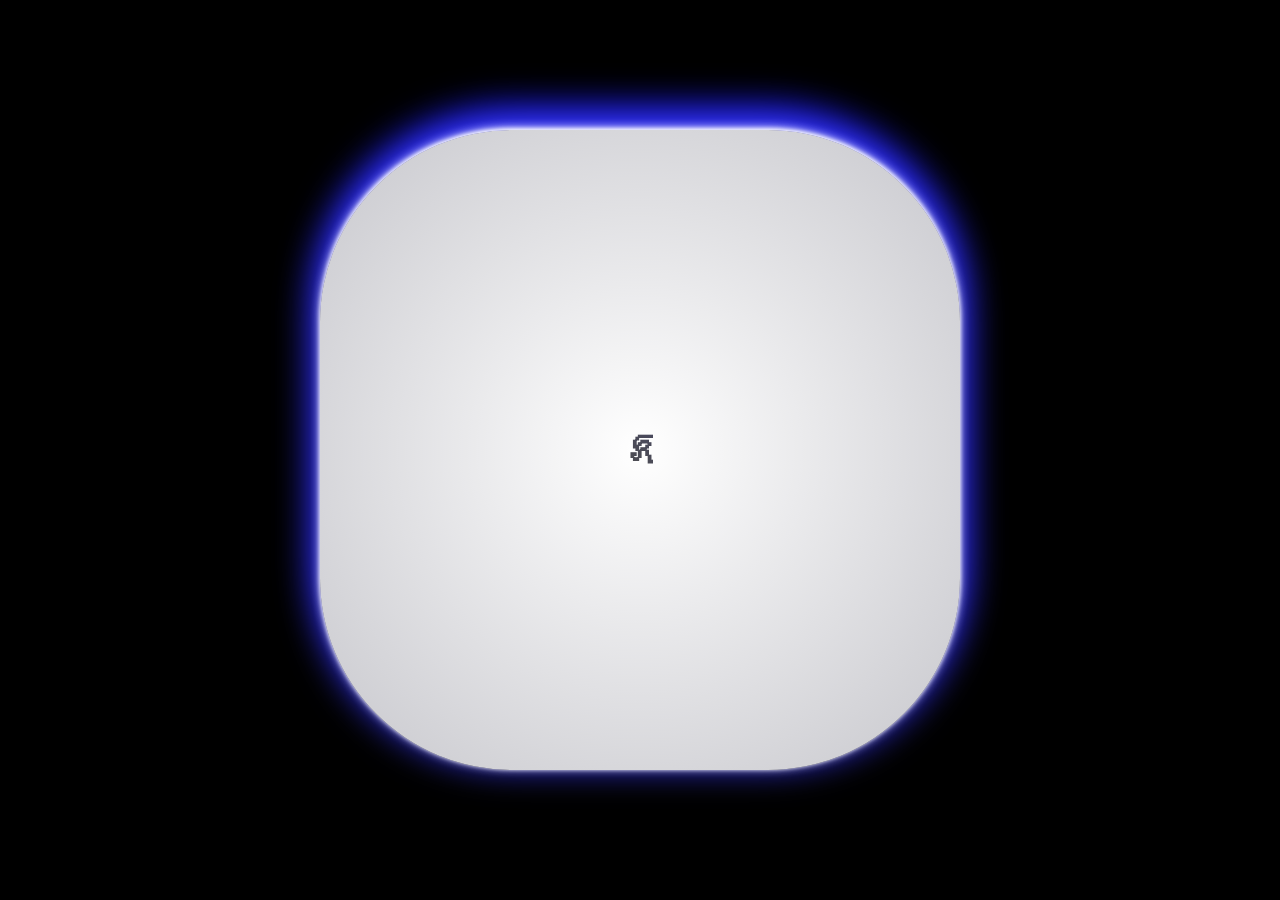
<file: index.html>
<!DOCTYPE html>
<html lang="en-US">
    <head>
        <meta charset="utf-8"/>
        <meta name="viewport" content="width=device-width"/>
        <title>knitpick</title>
        <script src="js/index.js" defer></script>
        <link rel="stylesheet" href="css/global-styles.css">
        <link rel="stylesheet" href="css/index-styles.css"> 
        <link rel="preconnect" href="https://fonts.googleapis.com">
        <link rel="preconnect" href="https://fonts.gstatic.com" crossorigin>
        <link href="https://fonts.googleapis.com/css2?family=Jacquarda+Bastarda+9&display=swap" rel="stylesheet">
    </head>

    <body>
        <main id="main">
            <div class="screen-contents screen-animations selectable" id="screen" click="">
                <header class="landing-header" id="header">
                    <span class="letter-gradient">K</span> 
                </header> 
            </div>
        </main>
    </body>

</html>
</file>
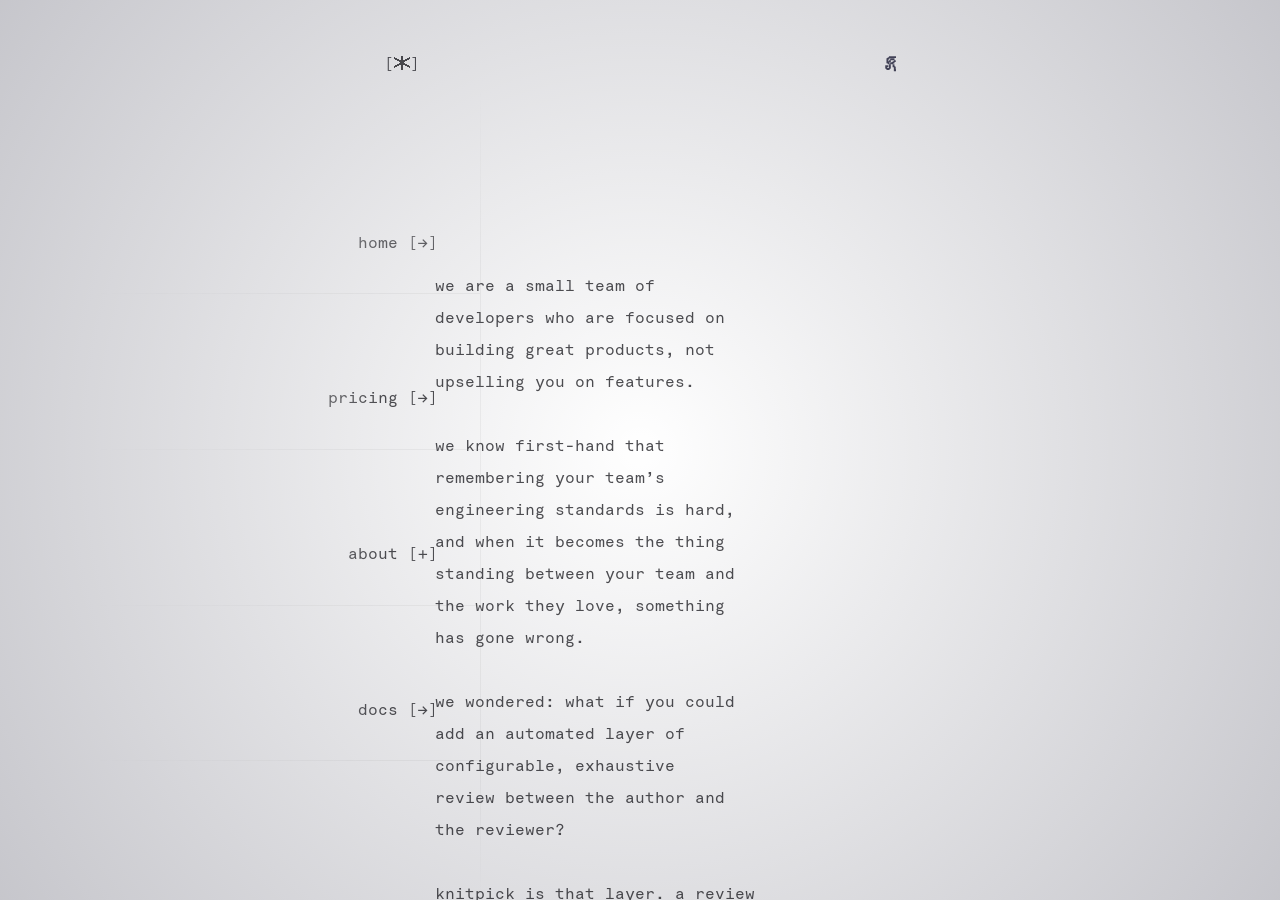
<file: pages/about.html>
<!DOCTYPE html>
<html lang="en-US">
    <head>
        <meta charset="utf-8"/>
        <meta name="viewport" content="width=device-width"/>
        <title>knitpick - about</title>
        <script src="../js/about.js" defer></script>
        <link rel="stylesheet" href="../css/global-styles.css">
        <link rel="stylesheet" href="../css/about-styles.css"> 
        <link rel="preconnect" href="https://fonts.googleapis.com">
        <link rel="preconnect" href="https://fonts.gstatic.com" crossorigin>
        <link href="https://fonts.googleapis.com/css2?family=Jacquarda+Bastarda+9&display=swap" rel="stylesheet">
    </head>

    <body>
        <main id="main">
            <div class="screen-contents" id="screen">
                <header class="landing-header" id="header">
                    <div class="header-container">
                        <span class="letter-gradient align-start">
                            <a href="home.html" class="header-link">[🞶]</a>
                        </span>
                        <span class="letter-gradient header-text-styling align-end">
                            K
                        </span>
                    </div>
                </header>
                <div class="sidebar">
                    <div class="sidebar-top fade-top">
                        <div class="sidebar-content">
                            <span class="sidebar-line fade-start">
                                <a class="sidebar-item" href="./home.html">
                                    <span class="sidebar-item-contents">
                                        home [→]
                                    </span>
                                </a>
                            </span> 
                            <span class="sidebar-line fade-start">
                                <a class="sidebar-item" href="./pricing.html">
                                    <span class="sidebar-item-contents">
                                        pricing [→]
                                    </span>
                                </a>
                            </span>  
                        </div>
                    </div>
                    <div class="sidebar-bottom fade-bottom">
                        <div class="sidebar-content">
                            <span class="sidebar-line fade-start">
                                <a class="sidebar-item" href="./about.html">
                                    <span class="sidebar-item-contents">
                                        about [+]
                                    </span>
                                </a> 
                            </span> 
                        </div>
                        <div class="sidebar-content">
                            <span class="sidebar-line fade-start">
                                <a class="sidebar-item" href="./docs.html">
                                    <span class="sidebar-item-contents">
                                        docs [→]
                                    </span>
                                </a> 
                            </span> 
                        </div>
                    </div>
                </div>
                <div class="main-contents hidden" id="main-content">
                    <div class="main-contents-section">
                        <div class="main-contents-section">
                            we are a small team of developers who are focused on building great products, not upselling you on features.
                            <br>
                            <br> 
                            we know first-hand that remembering your team’s engineering standards is hard, and when it becomes the thing standing between your team and the work they love, something has gone wrong.
                            <br>
                            <br>
                            we wondered: what if you could add an automated layer of configurable, exhaustive review between the author and the reviewer?
                            <br>
                            <br>
                            knitpick is that layer. a review system that learns about your developers’ patterns, understands your company’s rules, and can help you achieve a more focused product.
                            <br>
                            our multi-layered AI pipeline filters out the noise so that every comment provided to your developers is worth reading (and so that we can offer you the best prices on the market).
                            <br>
                            <br>
                            we love developers, and we want to produce great products that make their lives easier.
                            <br>
                            <br>
                            if you'd like to learn more about the product and it's technical implementation, check out <a href="./docs.html">[docs]</a> for more information.
                       </div>
                    </div> 
                </div>
                <div class="landing-footer hidden" id="skip-animation">
                </div>
            </div>
        </main>
    </body>
</html>
</file>
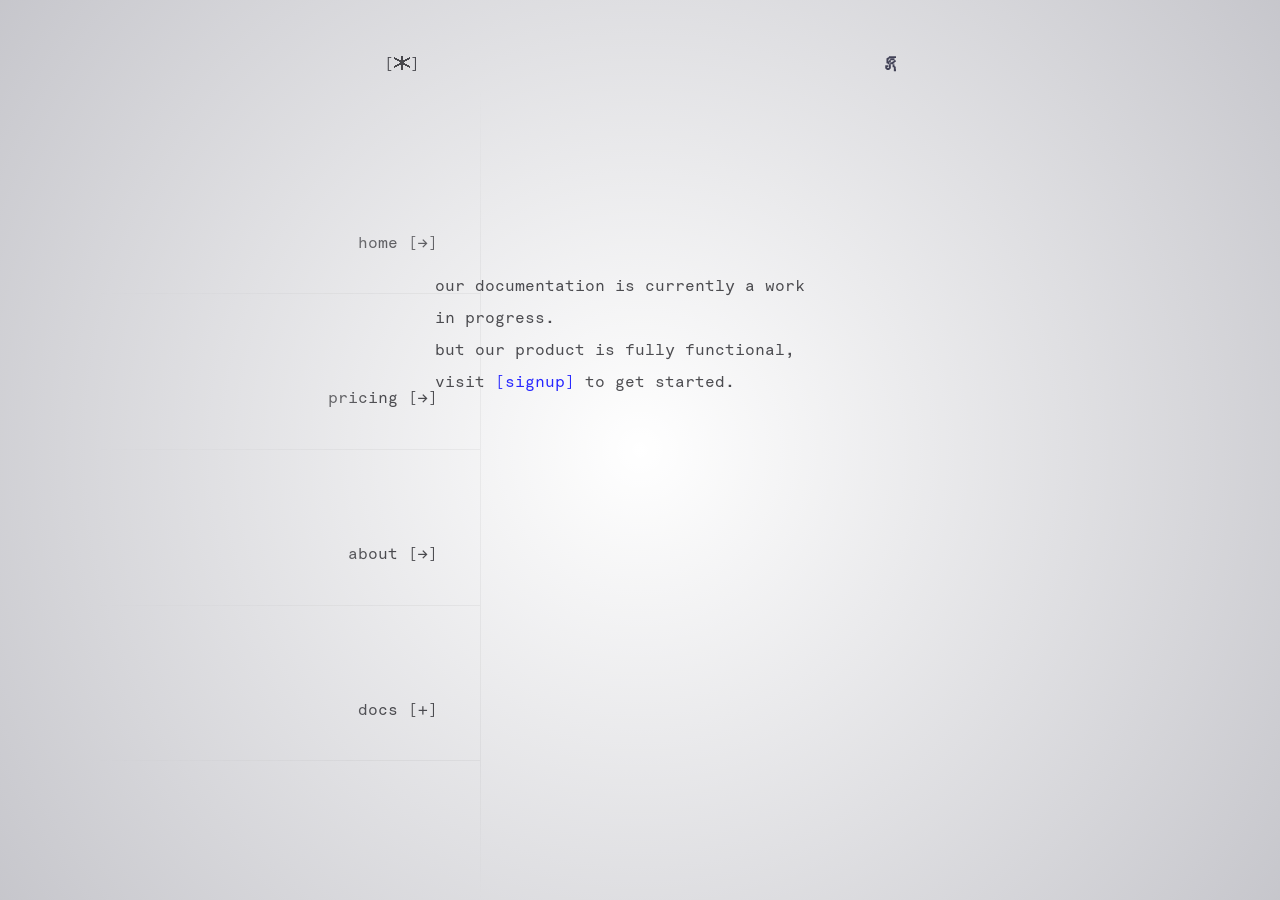
<file: pages/docs.html>
<!DOCTYPE html>
<html lang="en-US">
    <head>
        <meta charset="utf-8"/>
        <meta name="viewport" content="width=device-width"/>
        <title>knitpick - docs</title>
        <script src="../js/docs.js" defer></script>
        <link rel="stylesheet" href="../css/global-styles.css">
        <link rel="stylesheet" href="../css/docs-styles.css"> 
        <link rel="preconnect" href="https://fonts.googleapis.com">
        <link rel="preconnect" href="https://fonts.gstatic.com" crossorigin>
        <link href="https://fonts.googleapis.com/css2?family=Jacquarda+Bastarda+9&display=swap" rel="stylesheet">
    </head>

    <body>
        <main id="main">
            <div class="screen-contents" id="screen">
                <header class="landing-header" id="header">
                    <div class="header-container">
                        <span class="letter-gradient align-start">
                            <a href="home.html" class="header-link">[🞶]</a>
                        </span>
                        <span class="letter-gradient header-text-styling align-end">
                            K
                        </span>
                    </div>
                </header>
                <div class="sidebar">
                    <div class="sidebar-top fade-top">
                        <div class="sidebar-content">
                            <span class="sidebar-line fade-start">
                                <a class="sidebar-item" href="./home.html">
                                    <span class="sidebar-item-contents">
                                        home [→]
                                    </span>
                                </a>
                            </span> 
                            <span class="sidebar-line fade-start">
                                <a class="sidebar-item" href="./pricing.html">
                                    <span class="sidebar-item-contents">
                                        pricing [→]
                                    </span>
                                </a>
                            </span>  
                        </div>
                    </div>
                    <div class="sidebar-bottom fade-bottom">
                        <div class="sidebar-content">
                            <span class="sidebar-line fade-start">
                                <a class="sidebar-item" href="./about.html">
                                    <span class="sidebar-item-contents">
                                        about [→]
                                    </span>
                                </a> 
                            </span> 
                        </div>
                        <div class="sidebar-content">
                            <span class="sidebar-line fade-start">
                                <a class="sidebar-item" href="./docs.html">
                                    <span class="sidebar-item-contents">
                                        docs [+]
                                    </span>
                                </a> 
                            </span> 
                        </div>
                    </div>
                </div>
                <div class="main-contents hidden" id="main-content">
                    <div class="main-contents-section">
                        our documentation is currently a work in progress.
                        <br>
                        but our product is fully functional, visit <a href="./signup.html">[signup]</a> to get started. 
                    </div> 
                </div>
                <div class="landing-footer hidden" id="skip-animation">
                </div>
            </div>
        </main>
    </body>
</html>
</file>
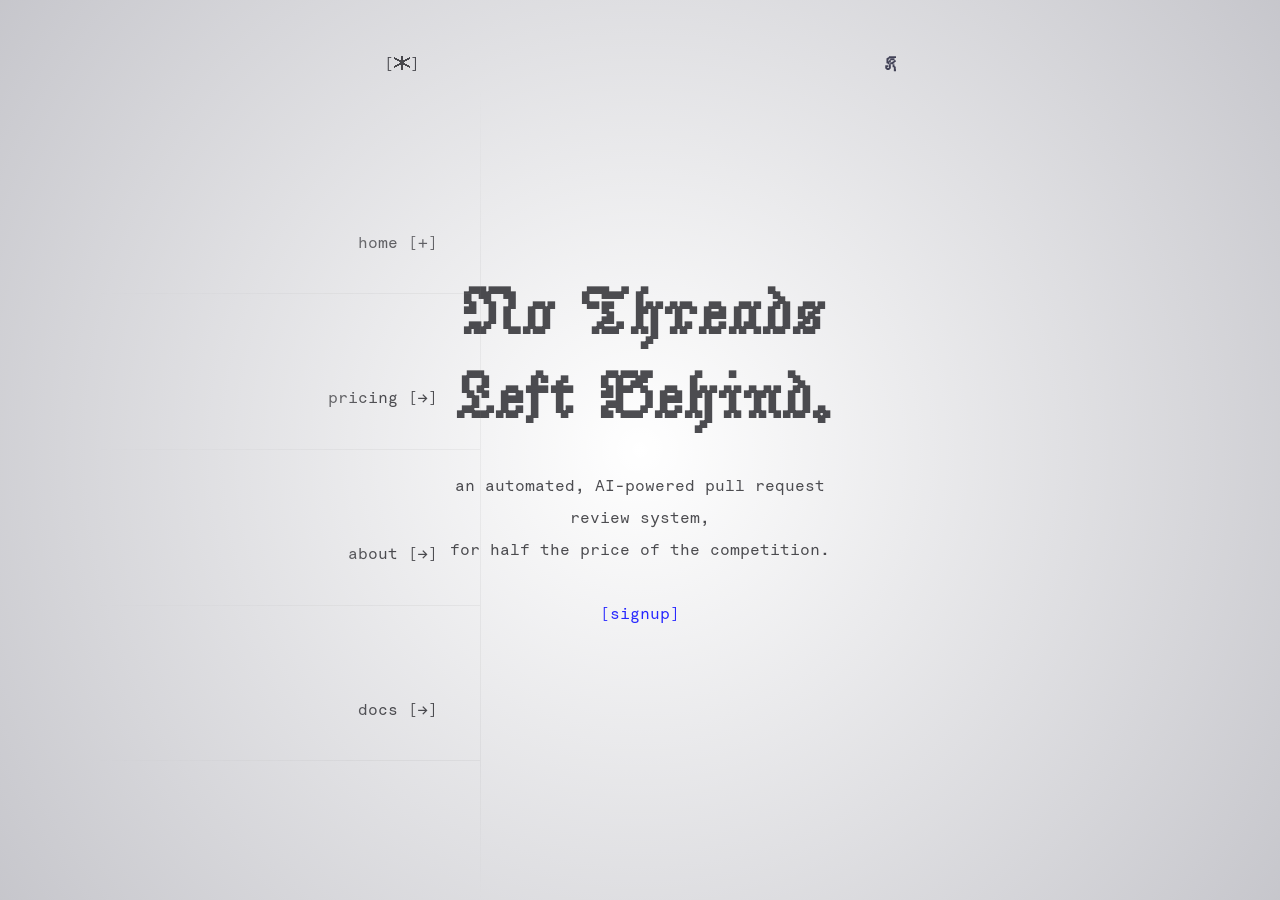
<file: pages/home.html>
<!DOCTYPE html>
<html lang="en-US">
    <head>
        <meta charset="utf-8"/>
        <meta name="viewport" content="width=device-width"/>
        <title>knitpick - home</title>
        <script src="../js/home.js" defer></script>
        <link rel="stylesheet" href="../css/global-styles.css">
        <link rel="stylesheet" href="../css/home-styles.css"> 
        <link rel="preconnect" href="https://fonts.googleapis.com">
        <link rel="preconnect" href="https://fonts.gstatic.com" crossorigin>
        <link href="https://fonts.googleapis.com/css2?family=Jacquarda+Bastarda+9&display=swap" rel="stylesheet">
    </head>

    <body>
        <main id="main" class="hidden">
            <div class="screen-contents" id="screen">
                <header class="landing-header" id="header">
                    <div class="header-container">
                        <span class="letter-gradient align-start">
                            <a href="home.html" class="header-link">[🞶]</a>
                        </span>
                        <span class="letter-gradient header-text-styling align-end">
                            K
                        </span>
                    </div>
                </header>
                <div class="sidebar">
                    <div class="sidebar-top fade-top">
                        <div class="sidebar-content">
                            <span class="sidebar-line fade-start">
                                <a class="sidebar-item" href="./home.html">
                                    <span class="sidebar-item-contents">
                                        home [+]
                                    </span>
                                </a>
                            </span> 
                            <span class="sidebar-line fade-start">
                                <a class="sidebar-item" href="./pricing.html">
                                    <span class="sidebar-item-contents">
                                        pricing [→]
                                    </span>
                                </a>
                            </span>  
                        </div>
                    </div>
                    <div class="sidebar-bottom fade-bottom">
                        <div class="sidebar-content">
                            <span class="sidebar-line fade-start">
                                <a class="sidebar-item" href="./about.html">
                                    <span class="sidebar-item-contents">
                                        about [→]
                                    </span>
                                </a> 
                            </span> 
                        </div>
                        <div class="sidebar-content">
                            <span class="sidebar-line fade-start">
                                <a class="sidebar-item" href="./docs.html">
                                    <span class="sidebar-item-contents">
                                        docs [→]
                                    </span>
                                </a> 
                            </span> 
                        </div>
                    </div>
                </div>
                <div class="main-contents">
                    <div class="main-contents-header"><span class="header-text-styling">No Threads<br>Left Behind.</span></div>
                    <div class="main-contents-section">
                        an automated, AI-powered pull request review system,
                        <br>
                        for half the price of the competition.
                        <br>
                        <br>
                        <a href="./signup.html">[signup]</a>
                    </div> 
                </div>
                <div class="landing-footer hidden" id="skip-animation">
                </div>
            </div>
        </main>
    </body>

</html>
</file>
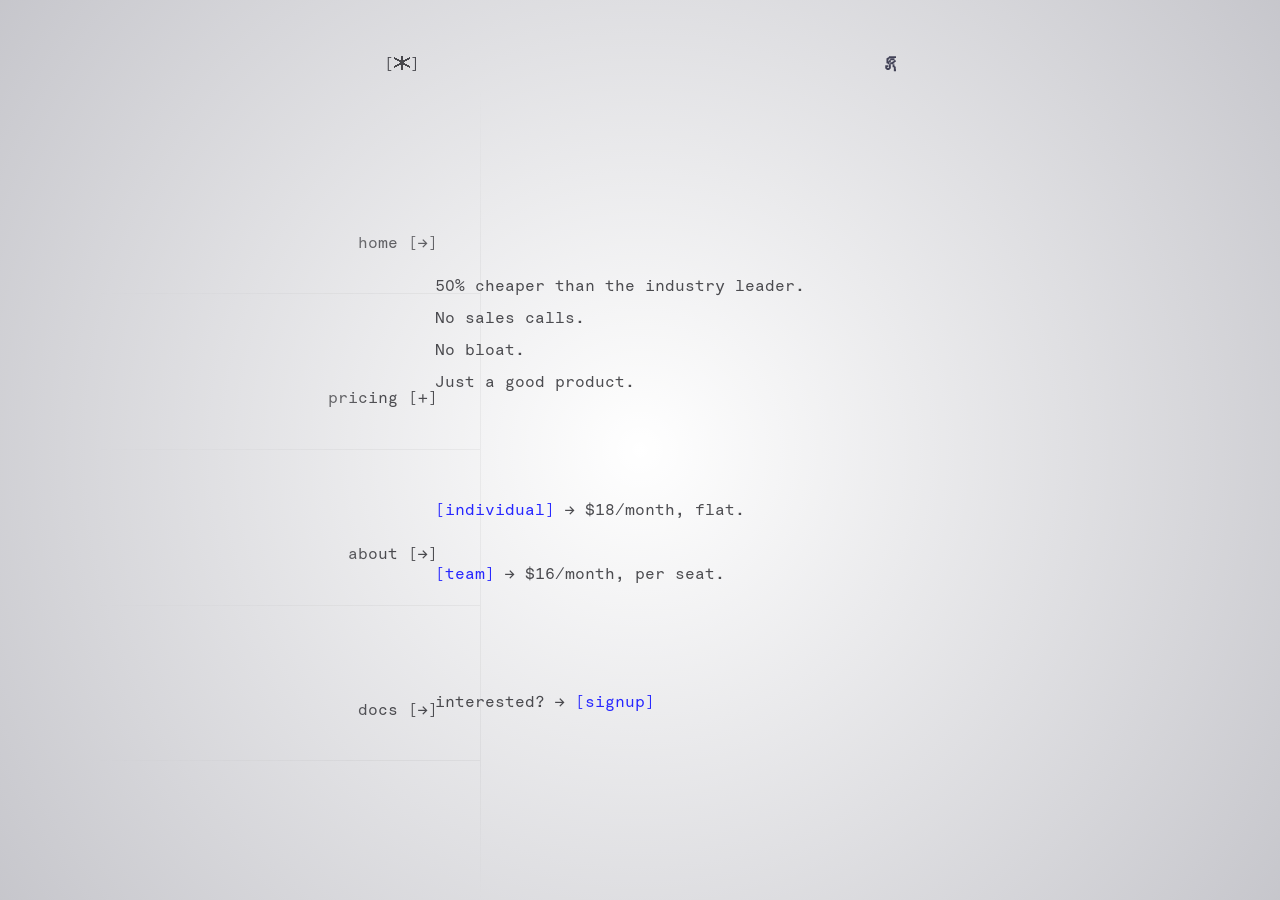
<file: pages/pricing.html>
<!DOCTYPE html>
<html lang="en-US">
    <head>
        <meta charset="utf-8"/>
        <meta name="viewport" content="width=device-width"/>
        <title>knitpick - pricing</title>
        <script src="../js/pricing.js" defer></script>
        <link rel="stylesheet" href="../css/global-styles.css">
        <link rel="stylesheet" href="../css/pricing-styles.css"> 
        <link rel="preconnect" href="https://fonts.googleapis.com">
        <link rel="preconnect" href="https://fonts.gstatic.com" crossorigin>
        <link href="https://fonts.googleapis.com/css2?family=Jacquarda+Bastarda+9&display=swap" rel="stylesheet">
    </head>

    <body>
        <main id="main">
            <div class="screen-contents" id="screen">
                <header class="landing-header" id="header">
                    <div class="header-container">
                        <span class="letter-gradient align-start">
                            <a href="home.html" class="header-link">[🞶]</a>
                        </span>
                        <span class="letter-gradient header-text-styling align-end">
                            K
                        </span>
                    </div>
                </header>
                <div class="sidebar">
                    <div class="sidebar-top fade-top">
                        <div class="sidebar-content">
                            <span class="sidebar-line fade-start">
                                <a class="sidebar-item" href="./home.html">
                                    <span class="sidebar-item-contents">
                                        home [→]
                                    </span>
                                </a>
                            </span> 
                            <span class="sidebar-line fade-start">
                                <a class="sidebar-item" href="./pricing.html">
                                    <span class="sidebar-item-contents">
                                        pricing [+]
                                    </span>
                                </a>
                            </span>  
                        </div>
                    </div>
                    <div class="sidebar-bottom fade-bottom">
                        <div class="sidebar-content">
                            <span class="sidebar-line fade-start">
                                <a class="sidebar-item" href="./about.html">
                                    <span class="sidebar-item-contents">
                                        about [→]
                                    </span>
                                </a> 
                            </span> 
                        </div>
                        <div class="sidebar-content">
                            <span class="sidebar-line fade-start">
                                <a class="sidebar-item" href="./docs.html">
                                    <span class="sidebar-item-contents">
                                        docs [→]
                                    </span>
                                </a> 
                            </span> 
                        </div>
                    </div>
                </div>
                <div class="main-contents hidden" id="main-content">
                    <div class="main-contents-section">
                        50% cheaper than the industry leader.
                        <br>
                        No sales calls.
                        <br>
                        No bloat. 
                        <br>
                        Just a good product.
                    </div>

                    <div class="main-contents-section">
                        <br>
                        <br>
                        <br>
                        <a href="./signup.html">[individual]</a> → $18/month, flat.
                        <br>
                        <br>
                        <a href="./signup.html">[team]</a> → $16/month, per seat.
                        <br>
                        <br>
                        <br>
                        <br>
                        interested? → <a href="./signup.html">[signup]</a>
                    </div>
                </div>
                <div class="landing-footer hidden" id="skip-animation">
                </div>
            </div>
        </main>
    </body>
</html>
</file>
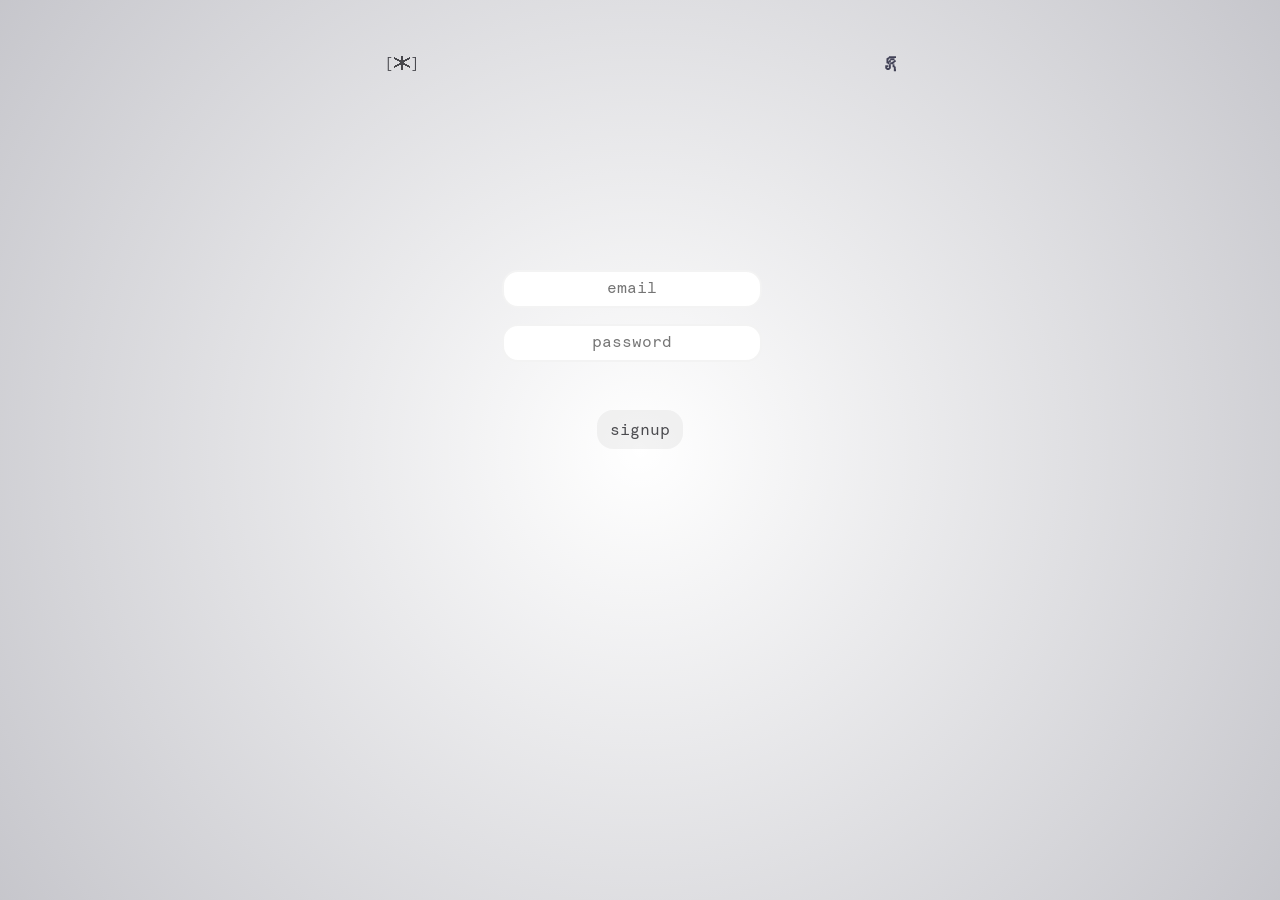
<file: pages/signup.html>
<!DOCTYPE html>
<html lang="en-US">
    <head>
        <meta charset="utf-8"/>
        <meta name="viewport" content="width=device-width"/>
        <title>knitpick - pricing</title>
        <script src="../js/signup.js" defer></script>
        <link rel="stylesheet" href="../css/global-styles.css">
        <link rel="stylesheet" href="../css/signup-styles.css"> 
        <link rel="preconnect" href="https://fonts.googleapis.com">
        <link rel="preconnect" href="https://fonts.gstatic.com" crossorigin>
        <link href="https://fonts.googleapis.com/css2?family=Jacquarda+Bastarda+9&display=swap" rel="stylesheet">
    </head>

    <body>
        <main id="main">
            <div class="screen-contents" id="screen">
                <header class="landing-header" id="header">
                    <div class="header-container">
                        <span class="letter-gradient align-start">
                            <a href="home.html" class="header-link">[🞶]</a>
                        </span>
                        <span class="letter-gradient header-text-styling align-end">
                            K
                        </span>
                    </div>
                </header> 
                <div class="main-contents hidden" id="main-content">
                    <div class="main-contents-section">
                        <span class="input-line">
                            <span class="hidden">
                                →
                            </span>
                            <input 
                                required
                                type="text" 
                                id="username"  
                                minlength="6" 
                                maxlength="124" 
                                placeholder="email" 
                                pattern="\b\w+@\w+\.\w+\b"
                                class="signup-input"
                            />
                            <span id="username-warning" class="warning hidden">
                                ←
                            </span>
                        </span>
                        <span class="input-line">
                            <span class="hidden">
                                →
                            </span>
                            <input 
                                required
                                type="password" 
                                id="password"  
                                minlength="8" 
                                maxlength="64" 
                                placeholder="password" 
                                class="signup-input"
                            />
                            <span id="password-warning" class="warning hidden">
                                ←
                            </span>
                        </span> 
                        <br>
                        <span id="signup" class="selectable input-button">signup</span>
                        <span id="input-warning" class="input-warning hidden">
                            invalid credentials
                        </span> 
                    </div>
                </div>
                <div class="landing-footer hidden" id="skip-animation">
                </div>
            </div>
        </main>
    </body>
</html>
</file>
<file: css/global-styles.css>
:root {
    --bg-main: rgba(255, 255, 255, 1);
    --bg-secondary: rgba(248, 248, 255, 0.8);
    --bg-select: rgba(255, 255, 255, 0.1);
    --bg-ambient: rgba(0, 0, 0, 1);
    --outline-main: rgba(140, 140, 140, 0.1);
    --text-header: rgba(38, 38, 255, 1);
    --text-header-secondary: rgba(38, 38, 255, 1);
    --text-inverse: rgba(255, 255, 255, 0.98);
    --text-main: rgba(33, 33, 37, 0.8);
    --text-main-secondary: rgba(26, 26, 52, 0.8);
    --warning-main: rgba(255, 38, 38, 1);
    --header-size: 1rem;
    --impact-header-size: 4rem;
    --landing-header-size: 2rem;
    --header-weight: 900;
    --header-font: "Jacquarda Bastarda 9", serif;
    --text-size: 1rem;
    --text-weight: 400; 
    --text-font: "Ingram mono", sans-serif;
}

@font-face {
    font-family: "Ingram Mono";
    src: url("/assets/fonts/ingram-mono-regular.woff2") format("woff2");
    font-weight: 400;
    font-style: normal;
    font-display: swap;
}

* {
    color: var(--text-main);
    font-weight: var(--text-weight);
    font-family: var(--text-font);
    font-optical-sizing: auto;
    font-style: normal;
    text-decoration: none;
    padding: 0;
    margin: 0;
}

input::placeholder {
  font-size: var(--text-size);
}

a {
    color: var(--text-header);
    font-weight: var(--text-weight);
    font-family: var(--text-font);
    font-optical-sizing: auto;
    font-style: normal;
    text-decoration: none;
}

body {
    background: radial-gradient(circle, var(--bg-main) 0%, var(--bg-secondary) 100%);
    overflow: hidden;
}

main {
    height: 100vh;
    width: 100vw;
    display: flex;
    align-items: center;
    justify-content: center;
    justify-self: center;
    background: var(--bg-ambient);
    overflow-y: auto;
}

.hidden {
    visibility: hidden;
    opacity: 0;
}

.selectable {
    cursor: pointer;
}

.header-text-styling {
    font-weight: var(--header-weight);
    font-family: var(--header-font);
}

.main-text-styling { 
    font-weight: var(--text-weight);
    font-family: var(--text-font);
}

.align-start {
    display: flex;
    justify-content: start;
    align-items: start;
    text-align: start;
}

.align-end {
    display: flex;
    justify-content: end;
    align-items: end;
    text-align: end;
}

.sidebar {
    position: fixed;
    display: flex;
    flex-direction: column;
    justify-content: center;
    align-items: center;
    width: 30rem;
    height: 100vh; 
    left: 0;
    overflow: hidden;
    padding-right: 2rem;
}

.sidebar-top {
    display: flex;
    flex-direction: column;
    justify-content: end;
    align-items: end;
    height: 50%;
    width: 100%;
    top: 0;
    border-right: 1px solid var(--outline-main);
}

.sidebar-bottom {
    display: flex;
    flex-direction: column;
    justify-content: start;
    align-items: start;
    height: 50%;
    width: 100%;
    bottom: 0;
    border-right: 1px solid var(--outline-main);
}

.sidebar .sidebar-line {
    border-bottom: 1px solid var(--outline-main);
}

.sidebar-content .sidebar-item {
    display: flex;
    flex-direction: column;
    justify-content: end;
    align-items: end;
    width: 100%;
}

.sidebar-item-contents {
    display: flex;
    justify-content: center;
    align-items: center;
    min-height: 2.6rem;
    max-height: 2.6rem; 
    margin: 0;
    corner-shape: squircle;
    border-radius: 1rem;
}

.sidebar-content .sidebar-item-contents {
    padding: 6rem 2.6rem 2.6rem 0rem;
    width: fit-content;
    min-width: fit-content;
    max-width: fit-content;
    height: fit-content;
    min-height: fit-content;
    max-height: fit-content;
}

.sidebar-line:hover {
    background-color: var(--bg-select);
}

.fade-top {
    mask-image: linear-gradient(to top, black 40%, transparent 80%);
    -webkit-mask-image: linear-gradient(to top, black 40%, transparent 80%);
}

.fade-bottom {
    mask-image: linear-gradient(to bottom, black 40%, transparent 80%);
    -webkit-mask-image: linear-gradient(to bottom, black 70%, transparent 100%);
}

.fade-start {
    mask-image: linear-gradient(to left, black 20%, transparent 80%);
    -webkit-mask-image: linear-gradient(to left, black 20%, transparent 80%);
}

.sidebar-content, .sidebar-content * {
    display: flex;
    flex-direction: column;
    justify-content: center;
    align-items: center;
    font-size: var(--text-size) !important;
    font-weight: var(--text-weight) !important;
    font-family: var(--text-font) !important;
    text-align: center;
    width: 100%;
}

.landing-footer {
    position: fixed;
    top: 66%;
    left: 50%;
    transform: translateX(-50%); 
    width: 100%;
    justify-self: center;
    text-align: center;
    font-size: var(--text-size);
    font-weight: var(--text-weight);
    font-family: var(--text-font);
}

.header-container {
    width: 40%;
    height: 100%;
    display: flex;
    justify-content: spread-between;
    align-items: center; 
}

.header-container * {
    flex: 1;
}

.landing-header * { 
    text-align: center;
}

.landing-contents {
    width: 100%;
    justify-self: center;
    text-align: center;
    font-size: var(--text-size);
    font-weight: var(--text-weight);
    font-family: var(--text-font);
}

.main-contents { 
    display: flex;
    flex-direction: column;
    align-items: center;
    justify-self: center;
    height: 40%;
    max-width: 40%;
    min-width: 40%;
}

.main-contents-header { 
    font-size: var(--impact-header-size);
    text-align: center;
    padding-bottom: 2rem;
    min-width: 80%;
    max-width: 80%;
}

.header-link {
    max-width: fit-content;
    color: var(--text-main);
}

.main-contents-section {
    line-height: 2;
    text-align: center;
    width: 80%;
    padding: 0rem;
    text-wrap: pretty;
}

.pad-left {
    padding-left: 3.6rem;
}

.header-link {
    max-width: fit-content;
    color: var(--text-main);
}

.letter-gradient {
  background-image: linear-gradient(45deg, var(--text-main), var(--text-main-secondary));
  background-clip: text;
  -webkit-background-clip: text;
  -webkit-text-fill-color: transparent;
  color: transparent;
}

.input-button {
    background: var(--outline-main);
    corner-shape: squircle;
    border-radius: 1rem;
    padding: 0.2rem 0.8rem 0.2rem 0.8rem;
}

.fade-out {
    animation: fadeout 2s forwards;
}

.fade-in {
    visibility: visible;
    animation: fadein 2s forwards; 
}

@keyframes fadeout {
    0% { 
        opacity: 100%;
    }
    100% { 
        opacity: 0%;
    }
}

@keyframes fadein {
    0% { 
        opacity: 0%;
    }
    100% { 
        opacity: 100%;
    }
}
</file>
<file: css/index-styles.css>
.screen-contents {
    height: 40rem;
    width: 40rem;
    display: flex;
    flex-direction: column;
    justify-content: center;
    align-items: center;
    position: relative;
    background: var(--bg-main);
    background: radial-gradient(circle, var(--bg-main) 0%, var(--bg-secondary) 100%);
    border-radius: 12rem;
    corner-shape: squircle; 
    -webkit-box-shadow: #FFF 0 -1px 4px, rgba(240, 240, 255, 1) 0 -2px 10px, rgba(80, 80, 255, 1) 0 -10px 40px, rgba(0, 0, 255, 1) 0 -18px 40px, 5px 5px 15px 5px rgba(0,0,0,0); 
    box-shadow: #FFF 0 -1px 4px, rgba(240, 240, 255, 1) 0 -2px 10px, rgba(80, 80, 255, 1) 0 -10px 40px, rgba(0, 0, 255, 1) 0 -18px 40px, 5px 5px 15px 5px rgba(0,0,0,0); 
    transition: transform 4s ease-in-out;
    -webkit-user-select: none;
    -ms-user-select: none;
    user-select: none; 
}

.landing-header, .landing-header * {
    font-size: var(--landing-header-size);
    font-weight: var(--header-weight);
    font-family: var(--header-font);
    text-align: center;
}

.landing-contents {
    width: 100%;
    justify-self: center;
    text-align: center;
    font-size: var(--text-size);
    font-weight: var(--text-weight);
    font-family: var(--text-font);
}

.screen-animations:hover {  
    transform: scale(1.02); 
    animation: bounce 2s linear infinite alternate;
}

.expand-screen {
    animation: expand 4s forwards;
    height: 100vh;
    width: 100vw; 
    border-radius: 0rem;
}

@keyframes expand {
    0% { 
        border-radius: 12rem;
        height: 40rem;
        width: 40rem;
    }
    100% { 
        border-radius: 0rem;
        height: 100vh; 
        width: 100vw;
    }
}

@keyframes bounce {
    from { 
        -webkit-box-shadow: #FFF 0 -1px 4px, rgba(240, 240, 255, 1) 0 -2px 10px, rgba(80, 80, 255, 1) 0 -10px 40px, rgba(0, 0, 255, 1) 0 -18px 40px, 5px 5px 15px 5px rgba(0,0,0,0); 
        box-shadow: #FFF 0 -1px 4px, rgba(240, 240, 255, 1) 0 -2px 10px, rgba(80, 80, 255, 1) 0 -10px 40px, rgba(0, 0, 255, 1) 0 -18px 40px, 5px 5px 15px 5px rgba(0,0,0,0); 
    }
    to { 
        -webkit-box-shadow: #FFF 0 -1px 4px, rgba(240, 240, 255, 1) 0 -4px 10px, rgba(120, 120, 255, 1) 0 -20px 40px, rgba(0, 0, 255, 1) 0 -20px 80px, 5px 5px 15px 5px rgba(0,0,0,0); 
        box-shadow: #FFF 0 -1px 4px, rgba(240, 240, 255, 1) 0 -4px 10px, rgba(120, 120, 255, 1) 0 -20px 40px, rgba(0, 0, 255, 1) 0 -20px 80px, 5px 5px 15px 5px rgba(0,0,0,0); 
    }
}
</file>
<file: css/about-styles.css>
.screen-contents {
    height: 100vh;
    width: 100vw;
    display: flex;
    flex-direction: column;
    justify-content: center;
    align-items: center;
    position: relative; 
    background: var(--bg-main);
    background: radial-gradient(circle, var(--bg-main) 0%, var(--bg-secondary) 100%); 
    transition: transform 4s ease-in-out;
    -webkit-user-select: none;
    -ms-user-select: none;
    user-select: none; 
}

.landing-header {
    position: fixed;
    display: flex;
    justify-content: center;
    align-items: center;
    top: 0;
    width: 100vw;
    height: 4rem;
    margin-top: 2rem;
}

.main-contents-section {
    text-align: left;
}
</file>
<file: css/docs-styles.css>
.screen-contents {
    height: 100vh;
    width: 100vw;
    display: flex;
    flex-direction: column;
    justify-content: center;
    align-items: center;
    position: relative; 
    background: var(--bg-main);
    background: radial-gradient(circle, var(--bg-main) 0%, var(--bg-secondary) 100%); 
    transition: transform 4s ease-in-out;
    -webkit-user-select: none;
    -ms-user-select: none;
    user-select: none; 
}

.landing-header {
    position: fixed;
    display: flex;
    justify-content: center;
    align-items: center;
    top: 0;
    width: 100vw;
    height: 4rem;
    margin-top: 2rem;
}

.main-contents-section {
    text-align: left;
}
</file>
<file: css/home-styles.css>
.screen-contents {
    height: 100vh;
    width: 100vw;
    display: flex;
    flex-direction: column;
    justify-content: center;
    align-items: center;
    position: relative; 
    background: var(--bg-main);
    background: radial-gradient(circle, var(--bg-main) 0%, var(--bg-secondary) 100%); 
    transition: transform 4s ease-in-out;
    -webkit-user-select: none;
    -ms-user-select: none;
    user-select: none; 
}

.landing-header {
    position: fixed;
    display: flex;
    justify-content: center;
    align-items: center;
    top: 0;
    width: 100vw;
    height: 4rem;
    margin-top: 2rem;
}
</file>
<file: css/pricing-styles.css>
.screen-contents {
    height: 100vh;
    width: 100vw;
    display: flex;
    flex-direction: column;
    justify-content: center;
    align-items: center;
    position: relative; 
    background: var(--bg-main);
    background: radial-gradient(circle, var(--bg-main) 0%, var(--bg-secondary) 100%); 
    transition: transform 4s ease-in-out;
    -webkit-user-select: none;
    -ms-user-select: none;
    user-select: none; 
}

.landing-header {
    position: fixed;
    display: flex;
    justify-content: center;
    align-items: center;
    top: 0;
    width: 100vw;
    height: 4rem;
    margin-top: 2rem;
}

.main-contents-section {
    text-align: left;
}
</file>
<file: css/signup-styles.css>
.screen-contents {
    height: 100vh;
    width: 100vw;
    display: flex;
    flex-direction: column;
    justify-content: center;
    align-items: center;
    position: relative; 
    background: var(--bg-main);
    background: radial-gradient(circle, var(--bg-main) 0%, var(--bg-secondary) 100%); 
    transition: transform 4s ease-in-out;
    -webkit-user-select: none;
    -ms-user-select: none;
    user-select: none; 
}

.landing-header {
    position: fixed;
    display: flex;
    justify-content: center;
    align-items: center;
    top: 0;
    width: 100vw;
    height: 4rem;
    margin-top: 2rem;
}

.main-contents-section {
    display: flex;
    flex-direction: column;
    justify-content: center;
    align-items: center;
    text-align: left;
}

.signup-input {
    text-align: center;
    min-width: 16rem;
    padding: 0.6rem 0rem 0.6rem 0rem;
    border: 2px solid var(--outline-main);
    outline: none;
    corner-shape: squircle;
    border-radius: 1rem;
    margin-bottom: 1rem;
}

.input-warning {
    text-align: center;
    min-width: 14rem;
    margin-top: 3.2rem;
    background: var(--warning-main);
    corner-shape: squircle;
    border-radius: 1rem;
    padding: 0.2rem 0rem 0.2rem 0rem;
    color: var(--text-inverse);
}

.input-line {
    white-space: nowrap;
    display: inline-flex;
}

.warning {
    padding-left: 1rem;
}
</file>
